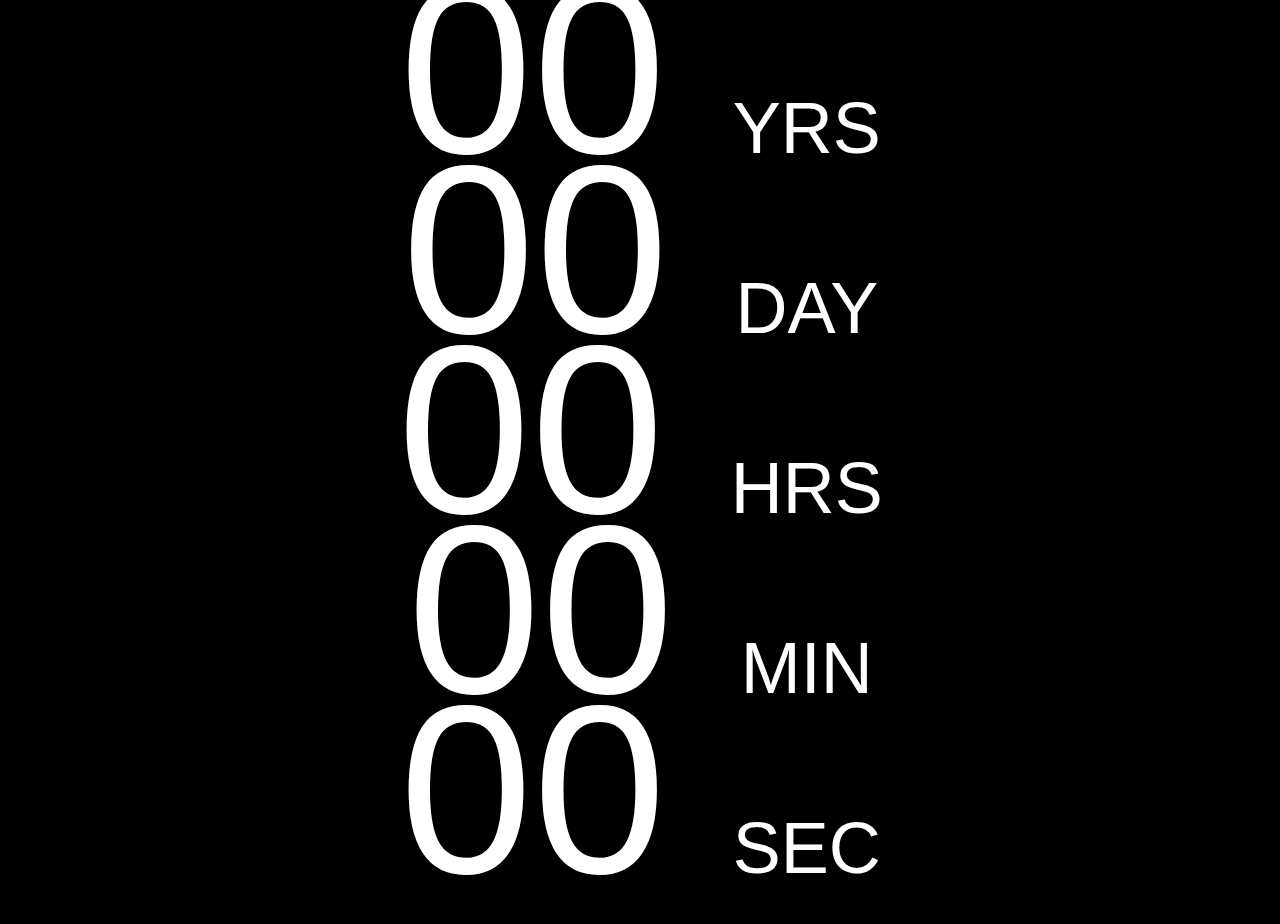
<file: source/index.html>
<!doctype html>
<html>

<head>
    <meta charset="utf-8">
    <meta name="viewport" content="maximum-scale=1.0,minimum-scale=1.0,user-scalable=0,initial-scale=1.0,width=device-width" />
    <meta name="format-detection" content="telephone=no,email=no,date=no,address=no">
    <title>cd</title>
    <link rel="stylesheet" type="text/css" href="./css/api.css" />
    <link rel="stylesheet" type="text/css" href="./css/common.css" />
    <script type="text/javascript" src="./script/rem.js"></script>
    <style type="text/css">
      html,body{
        height: 100%;
        background-color: #000000;
      }
      .item-time{
        position: relative;
        color: #ffffff;
        height: 20%;
      }
      .item-time .time{
        position: absolute;
        top: 50%;
        bottom: 0;
        height: 1.2rem;
        margin-top: -0.7rem;
        width: 100%;
        text-align: center;
        font-size: 1.2rem;
        line-height: 1;
      }
      .item-time .time.notime{
        color: red;
      }
      .item-time .time .sub{
        font-size: 0.3em;
      }

    </style>
</head>

  <div class="item-time years clearfix">
    <div class="time">
      <span class="content">00</span>
      <span class="sub">YRS</span>
    </div>
  </div>
  <div class="item-time days clearfix">
    <div class="time">
      <span class="content">00</span>
      <span class="sub">DAY</span>
    </div>
  </div>
  <div class="item-time hours clearfix">
    <div class="time">
      <span class="content">00</span>
      <span class="sub">HRS</span>
    </div>
  </div>
  <div class="item-time minutes clearfix">
    <div class="time">
      <span class="content">00</span>
      <span class="sub">MIN</span>
    </div>
  </div>
  <div class="item-time seconds clearfix">
    <div class="time">
      <span class="content">00</span>
      <span class="sub">SEC</span>
    </div>
  </div>
</body>
<script type="text/javascript" src="./script/lib/require.min.js"></script>
<script type="text/javascript" src="./script/app.js"></script>

<script type="text/javascript">



    apiready = function() {
      //重新配置引入url(因为该页面与其他页面不在同一目录)
      require.config({
        baseUrl: "./script/",
      });


      require(["apijs","moment","common"], function($,moment,common){

          var oTimes = $api.domAll(".time"),
              oContents = $api.domAll(".content");

          //存储获取的时间
          var _countDownTime,timer;

          //是否有获取过时间

          var hasGetTime = $api.getStorage("countDown");
          if(hasGetTime == undefined){
            _countDownTime = getCountDown();
            $api.setStorage('countDown', _countDownTime.valueOf());
            exe(_countDownTime.valueOf());
          }else{
            exe(hasGetTime);
            return;
          }

          function exe(countTime){
            timer = setInterval(function(){
              var _nowTime = moment(new Date());
              //获取所剩下的毫秒数
              var _ms = countTime - _nowTime.valueOf();

              //毫秒数转为其他单位
              var _Y = Math.floor(_ms/1000/60/60/24/30/12);
              var _Mon = Math.floor(_ms/1000/60/60/24/30)%12;
              var _D = Math.floor(_ms/1000/60/60/24)%30;
              var _H = Math.floor(_ms/1000/60/60)%24;
              var _M = Math.floor(_ms/1000/60)%60;
              var _S = Math.floor(_ms/1000)%60;


              _D = _Mon*30+_D;
              
              $api.text(oContents[0], toTwo(_Y));
              $api.text(oContents[1], toTwo(_D));
              $api.text(oContents[2], toTwo(_H));
              $api.text(oContents[3], toTwo(_M));
              $api.text(oContents[4], toTwo(_S));

              //检测倒计时是否结束
              var detectionArr = [_Y,_D,_H,_M,_S];
              detectionCountDownEnd(0);
              function detectionCountDownEnd(i){
                if(i >= detectionArr.length){ return; }
                if(detectionArr[i] <= 0){
                  setNoTime(i);
                  detectionCountDownEnd(i+1);
                }
              }

            },1000);
          }



          //设置计时结束
          function setNoTime(index){
            $api.addCls(oTimes[index], 'notime');
            if(index == 4){
              //秒数也结束后
              clearInterval(timer);
              alert("YOU DIE");
            }
          };

          //获取倒计时结束时间
          function getCountDown(){
            var theMoment = moment();

            var sec = 0;
            //获取随机天数
            var time = {
              YRS: getRandom(0,50),
              DAY: getRandom(0,360),
              HRS: getRandom(0,23),
              MIN: getRandom(0,59),
              SEC: getRandom(0,60),
            };
            //随机挑选幸运用户设置5分钟5秒的时间
            if(getRandom(1,10) == 1){
              var time = {
                YRS: 0,
                DAY: 0,
                HRS: 0,
                MIN: 5,
                SEC: 5,
              };
            }
            //计算并叠加秒数
            sec += time.YRS*12*30*24*60*60;
            sec += time.DAY*24*60*60;
            sec += time.HRS*60*60;
            sec += time.MIN*60;
            sec += time.SEC;

            theMoment.add(sec,"s");

            return theMoment;
          }


          //取随机数
          function getRandom(min,max){
            return Math.floor(Math.random()*(max-min+1))+min;
          }

          //时间补0
          function toTwo(num){
            return num > 9?''+num:"0"+num;
          }

      });

    };
</script>

</html>
</file>
<file: source/css/api.css>
html{
	font-family: sans-serif;
}
html,body,header,section,footer,div,ul,ol,li,img,a,span,em,del,legend,center,strong,var,fieldset,form,label,dl,dt,dd,cite,input,hr,time,mark,code,figcaption,figure,textarea,h1,h2,h3,h4,h5,h6,p{
	margin:0;
	border:0;
	padding:0;
	font-style:normal;
}
html,body {
	-webkit-touch-callout:none;
	-webkit-text-size-adjust:none;
	-webkit-tap-highlight-color:rgba(0, 0, 0, 0);
	-webkit-user-select:none;
	background-color: #fff;
}
nav,article,aside,details,main,header,footer,section,fieldset,figcaption,figure{
	display: block;
}
img,a,button,em,del,strong,var,label,cite,small,time,mark,code,textarea{
	display:inline-block;
}
header,section,footer {
	position:relative;
}
ol,ul{
	list-style:none;
}
input,button,textarea {
	border:0;
	margin:0;
	padding:0;
	font-size:1em;
	line-height:1em;
	/*-webkit-appearance:none;*/
	background-color:rgba(0, 0, 0, 0);
}
span{
	display:inline-block;
}
a:active, a:hover {
  outline: 0;
}
a, a:visited{
	text-decoration:none;
}

label, .wordWrap{
    word-wrap: break-word;
    word-break: break-all;
}
table {
  border-collapse: collapse;
  border-spacing: 0;
}
td,th {
  padding: 0;
}
.clearfix:after{
	content: ' ';
	display: block;
	clear: both;
	visibility:hidden;
	line-height: 0;
	height:0;
}
.loading_more{
	display: block;
	height: 1.5em;
	width: 100%;
}
.loading_more:before {
	display: inline-block; vertical-align: text-bottom;
	content: ' '; height: 16px; width: 16px; margin-right: 6px;
	background: url(../image/loading_more.gif) no-repeat center;
	-webkit-background-size: contain;
	background-size: contain;
} 
.loading_more:after {
	content: '加载更多';	
}
</file>
<file: source/css/common.css>
/* 初始化rem值 */
html{font-size:100px;}
body{font-size: 0.16rem;}
h1,.h1{font-size: 0.4rem;}
h2,.h2{font-size: 0.32rem;}
h3,.h3{font-size: 0.28rem;}
h4,.h4{font-size: 0.24rem;}
h5,.h5{font-size: 0.2rem;}
h6,.h6{font-size: 0.16rem;}
h1,h2,h3,h4,h5,h6{
  color: #353535;
  margin-bottom: 0.08rem !important;
}
html,body{
  width: 100%;
  color: #555555;
  background-color: #ffffff;
}

/* 公用样式(操作类) */
.float-l{float:left;}
.float-r{float:right;}
/* 图片充满父级 */
.img-fillparent{width: 100%;height:100%;}

.clearfix:after{
    content:'';
    display:block;
    clear:both;
}
.clearfix{zoom:1;}
/* 文本溢出处理(使用时需要给该类名的元素设置一个高度/行高，按照该元素的行高设置，行高的1倍则显示一行，2倍则显示两行) */
.text-ellips{
  overflow : hidden;
  text-overflow: ellipsis;
  display: -webkit-box;
  -webkit-line-clamp: 2;
  -webkit-box-orient: vertical;
}
/* 单行文本溢出处理 */
.text-ellips-single{
  overflow: hidden;
  text-overflow: ellipsis;
	white-space: nowrap;
}
/* 解决字体不居中问题（也可以使用padding)撑开 */
.fonthcenter{
  display: flex;
  justify-content: space-around;
  flex-direction: column;
}
/* 公用按钮过渡样式 */
.c-btn-active{
  outline: none;
}
.c-btn-active:active{
  -webkit-opacity: 0.8;
  opacity: 0.8;
}
/* 隐藏元素 */
.c-hide{
  display: none !important;
}
/* 加载中文字 */
.c-loadfont{
  text-align: center;
  font-size: 0.24rem;
  line-height: normal;
  padding-top: 0.2rem;
}
</file>
